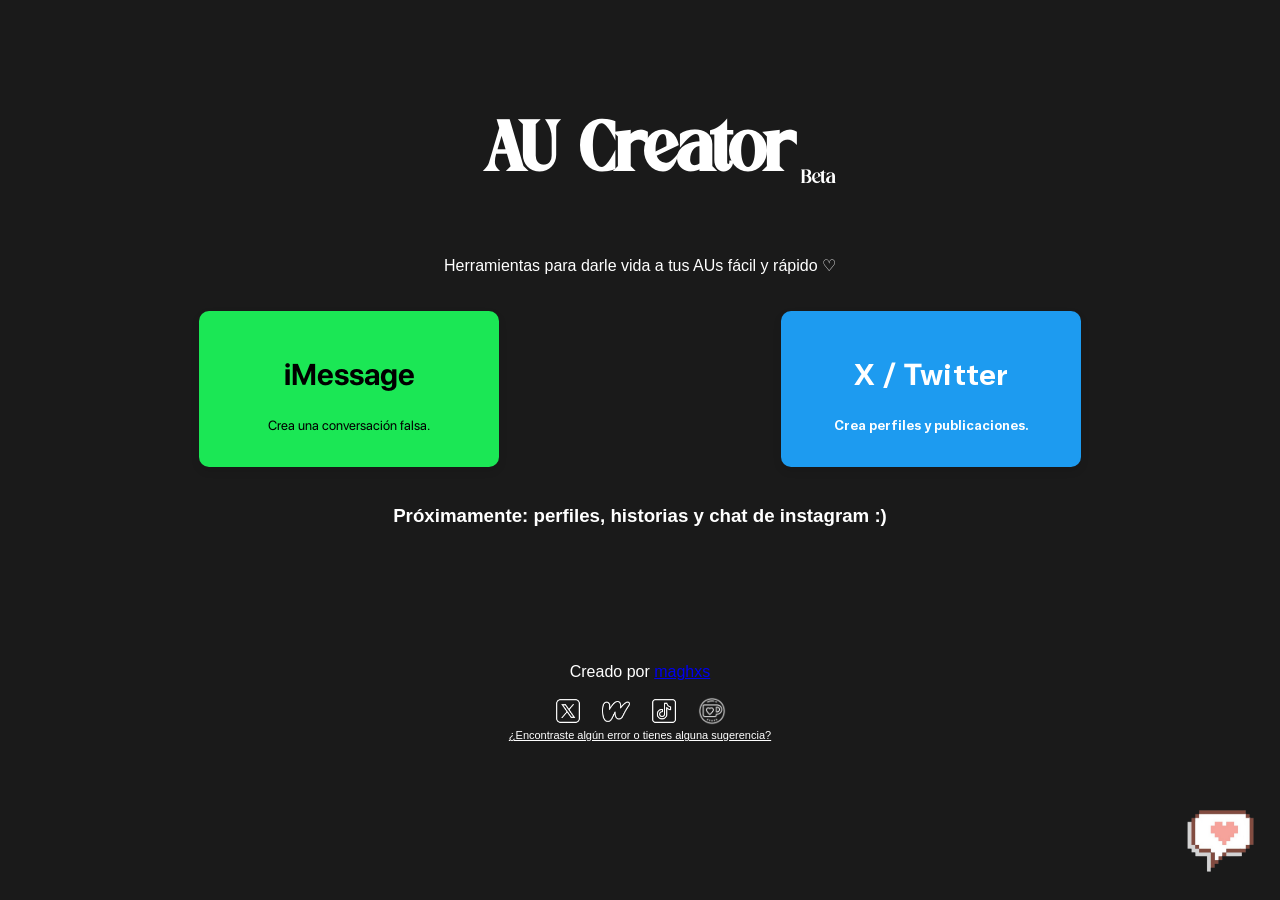
<file: index.html>
<!DOCTYPE html>
<html lang="es">

<head>
    <meta charset="UTF-8">
    <meta name="viewport" content="width=device-width, initial-scale=1.0">

    <title>AU Creator</title>

    <link rel="stylesheet" href="style.css">
</head>

<body>

    <div class="header">
        <h1 class="title">AU Creator<span class="badge">Beta</span></h1>
    </div>


    <div id="home">

        <p>Herramientas para darle vida a tus AUs fácil y rápido ♡</p>



        <button id="donationButton" class="donation-button">
            <img src="images/kofilink.png" alt="Apoyar AU Creator">
        </button>


        <div id="donationModal" class="donation-modal">

            <div class="donation-window">

                <button id="closeDonation" class="close-button">
                    ×
                </button>

                <h2>♡ Apoya AU Creator</h2>

                <p>
                    Holi! soy Amy (@maghxs) (o tal vez me conozcas con "Liz" mi lado más fangirl),
                    soy lectora y escritora de
                    fanfics/aus y programadora a tiempo completo. Si mi página
                    te sirvió, puedes apoyar el proyecto :)
                </p>

                <p>
                    Ya sea con un donativo o compartiendo la página,
                    cualquier apoyo es bienvenido!
                </p>

                <p>
                    Pd: las sugerencias también son bienvenidas, mis dms de
                    X/twitter están abiertos para todos!!
                </p>

                <button id="donateButton" class="donate-button">
                    Donar
                </button>

            </div>

        </div>



        <div class="cards-container">

            <button class="Imessage-card" id="imessage-btn">
                <div class="IMESSAGE-header">
                    <h2>iMessage</h2>
                </div>

                <p>Crea una conversación falsa.</p>
            </button>


            <button class="Twitter-card" id="twitter-btn">
                <div class="Twitter-header">
                    <h2>X / Twitter</h2>
                </div>

                <p class="white-text">
                    Crea perfiles y publicaciones.
                </p>
            </button>

        </div>

        <h3>Próximamente: perfiles, historias y chat de instagram :)</h3>

    </div>

    <button id="backButton" style="display: none;">
        ⬅ Volver
    </button>

    <div id="imessageCreator">


        <div class="creator-container">

            <div class="settings-panel">

                <h1>iMessage Creator</h1>

                <button id="saveScreenshot">Guardar PNG</button>

                <div class="settings-columns">

                    <div class="settings-col">

                        <h2>Personalizar chat</h2>

                        <div class="option-group">
                            <label class="option-label">Tema</label>
                            <div class="segmented" id="themeSwitch">
                                <button data-value="claro" class="active">Claro</button>
                                <button data-value="oscuro">Oscuro</button>
                            </div>
                        </div>

                        <div class="option-group">
                            <label class="option-label">Letra</label>
                            <div class="segmented" id="fontSwitch">
                                <button data-value="regular" class="active">Regular</button>
                                <button data-value="bold">Bold</button>
                            </div>
                        </div>

                        <div class="option-group">
                            <label class="option-label">Estado del mensaje</label>
                            <div class="segmented" id="statusSwitch">
                                <button data-value="enviado">Enviado</button>
                                <button data-value="entregado" class="active">Entregado</button>
                                <button data-value="leido">Leído</button>
                            </div>
                        </div>

                        <div class="option-group">
                            <label class="option-label">Fecha</label>
                            <div class="segmented" id="dateSwitch">
                                <button data-value="hoy" class="active">Hoy</button>
                                <button data-value="personalizada">Personalizada</button>
                            </div>
                            <input type="time" id="customTime">
                            <input type="datetime-local" id="customDate">
                        </div>

                        <div class="option-group">
                            <label class="option-label">Barra "iMessage"</label>
                            <div class="segmented" id="inputSwitch">
                                <button data-value="mostrar" class="active">Mostrar</button>
                                <button data-value="ocultar">Ocultar</button>
                            </div>
                        </div>

                        <div class="option-group">
                            <label class="option-label">Número junto a la flecha</label>
                            <input type="number" id="unreadInput" min="0" value="1">
                        </div>

                        <div class="numero-option-group">
                            <label class="option-label">Nombre del grupo</label>
                            <input type="text" id="groupName" placeholder="Nombre del grupo">
                        </div>

                    </div>

                    <div class="settings-col">

                        <h2>Participantes</h2>

                        <button id="addParticipant">+ Añadir participante</button>

                        <p class="letritas"> Para cambiar la foto de cada participante, haz clic en su avatar.
                        </p>

                        <div id="participantsList"></div>

                        <h2>Mensajes "Yo"</h2>

                        <button id="addMessage">+ Enviar mensaje</button>
                        <button id="addImagen">+ Enviar imagen</button>

                    </div>

                </div>

            </div>

            <div class="preview-panel">

                <div class="iphone">

                    <div class="iphone-header">

                        <div class="back-pill">
                            <span class="chevron">‹</span>
                            <span id="unreadCount">1</span>
                        </div>

                        <div class="conversation-info">
                            <div class="conversation-photo" id="conversationPhoto">👤</div>
                            <div class="conversation-name" id="conversationName">Nombre</div>
                        </div>

                        <div class="video-btn">
                            <svg viewBox="0 0 24 24" width="18" height="18" fill="none" stroke="#007aff"
                                stroke-width="2" stroke-linecap="round" stroke-linejoin="round">
                                <rect x="2" y="6" width="13" height="12" rx="3" />
                                <path d="M15 10l6-3v10l-6-3" />
                            </svg>
                        </div>

                    </div>

                    <div class="messages">

                        <div class="conversation-start">
                            <span id="conversationDate"></span>
                        </div>

                        <div class="message-status" id="messageStatus">Entregado</div>

                    </div>

                    <div class="input-bar" id="inputBar">
                        <div class="input-plus">+</div>
                        <div class="input-field">iMessage</div>
                    </div>

                </div>

            </div>

        </div>

    </div>



    <section id="twitterCreator" style="display: none;">

        <div class="twitter-title">
            <h1>X / Twitter Creator</h1>
        </div>

        <div class="twitter-tabs">
            <button id="profileTab" class="twitter-tab active">
                Perfil
            </button>
            <button id="tweetsTab" class="twitter-tab">
                Tweets
            </button>
        </div>




        <div id="profileInterface" class="twitter-interface">
            <h2> Crear Perfil</h2>
            <p>Personaliza el perfil de tu personaje.</p>

            <div class="saved-characters">
                <h2>Personajes</h2>
                <p>Guarda los perfiles que quieras usar en tus tweets.</p>

                <div id="charactersList"></div>

                <button id="newCharacterButton" type="button">
                    + Crear personaje
                </button>
            </div>

            <button id="saveXCharacter" type="button">
                Guardar personaje
            </button>


            <button id="saveXProfile">Guardar PNG</button>

            <div class="creator-container">

                <div class="settings-panel">
                    <h2>Personalizar Perfil</h2>

                    <div class="settings-columns">
                        <div class="settings-col">
                            <div class="option-group">
                                <label class="x-option-label">Foto de portada (Banner)</label>
                                <input type="file" id="xBannerInput" accept="image/*">
                            </div>

                            <div class="option-group">
                                <label class="x-option-label">Foto de perfil</label>
                                <input type="file" id="xAvatarInput" accept="image/*">
                            </div>

                            <div class="option-group">
                                <label class="x-option-label">Nombre del personaje</label>
                                <input type="text" id="xNameInput" placeholder="Ej: Amy 🦝">
                            </div>

                            <div class="option-group">
                                <label class="x-option-label">Usuario (@)</label>
                                <input type="text" id="xHandleInput" placeholder="Ej: maghxs">
                            </div>

                            <div class="option-group">
                                <label class="x-option-label">Biografía</label>
                                <textarea id="xBioInput" rows="3" placeholder="Escribe la bio aquí..."></textarea>
                            </div>

                            <div class="option-group">
                                <label class="x-option-label">Cuenta privada</label>
                                <div class="x-segmented" id="xPrivateAccountSwitch">
                                    <button data-value="publica" class="active">Pública</button>
                                    <button data-value="privada">Privada</button>
                                </div>
                            </div>

                            <div class="option-group">
                                <label class="x-option-label">Botón del perfil</label>
                                <div class="x-segmented" id="xFollowButtonSwitch">
                                    <button data-value="seguir" class="active">Seguir</button>
                                    <button data-value="editar">Editar perfil</button>
                                </div>
                            </div>
                        </div>

                        <div class="settings-col">

                            <div class="option-group">
                                <label class="x-option-label">Tema del perfil</label>

                                <div class="x-segmented" id="xThemeSwitch">
                                    <button data-value="dark" class="active">Dark</button>
                                    <button data-value="light">White</button>
                                </div>
                            </div>

                            <div class="option-group">
                                <label class="x-option-label">Cantidad de Posts / Tweets</label>
                                <input type="text" id="xTweetsCountInput" class="x-input" placeholder="Ej: 1,420">
                            </div>
                            <div class="option-group">
                                <label class="x-option-label">Ubicación (opcional)</label>
                                <input type="text" id="xLocationInput" placeholder="Ej: París, Francia">
                            </div>

                            <div class="option-group">
                                <label class="x-option-label">Enlace / Sitio web (opcional)</label>
                                <input type="text" id="xLinkInput" placeholder="Ej: ko-fi.com/maghxs">
                            </div>

                            <div class="option-group">
                                <label class="x-option-label">Fecha de registro (opcional)</label>
                                <input type="text" id="xJoinedInput" placeholder="Ej: Se unió en mayo de 2020">
                            </div>

                            <div class="option-group">
                                <label class="x-option-label">Cumpleaños (opcional)</label>
                                <input type="text" id="xBirthdayInput" placeholder="Ej: Nació el 12 de junio">
                            </div>

                            <div class="option-group">
                                <label class="x-option-label">Siguiendo</label>
                                <input type="text" id="xFollowingInput" placeholder="Ej: 340">
                            </div>

                            <div class="option-group">
                                <label class="x-option-label">Seguidores</label>
                                <input type="text" id="xFollowersInput" placeholder="Ej: 1,250">
                            </div>
                        </div>
                    </div>
                </div>

                <div class="preview-panel">
                    <div class="iphone x-profile-preview">
                        <div class="x-header">
                            <div class="x-back-btn">‹</div>
                            <div class="x-header-title">
                                <div class="x-name-with-lock">
                                    <span id="xDisplayHeaderName">Nombre</span>
                                    <span id="xHeaderLockIcon" class="x-lock-icon" style="display: none;"><img
                                            src="images/candado-blacktheme.png" alt="Cuenta privada"></span>
                                </div>
                                <span class="x-header-tweets" id="xDisplayTweetsCount">0 Posts</span>
                            </div>
                        </div>



                        <div class="x-profile-scroll">
                            <div class="x-banner" id="xBannerPreview"></div>

                            <div class="x-profile-details">
                                <div class="x-avatar-container">
                                    <div class="x-avatar" id="xAvatarPreview">👤</div>
                                    <button class="x-edit-btn" id="xProfileActionButton">Seguir</button>
                                </div>

                                <div class="x-user-info">
                                    <div class="x-name-with-lock">
                                        <h3 id="xDisplayName">Nombre del personaje</h3>
                                        <span id="xProfileLockIcon" class="x-lock-icon" style="display: none;"><img
                                                src="images/candado-blacktheme.png" alt="Cuenta privada"></span>
                                    </div>
                                    <span id="xDisplayHandle">@usuario</span>
                                </div>

                                <p class="x-bio" id="xDisplayBio">Esta es la biografía del personaje...</p>

                                <div class="x-meta-info">
                                    <span id="xDisplayLocation" class="x-meta-item" style="display:none;">📍 <span
                                            class="text"></span></span>
                                    <span id="xDisplayLink" class="x-meta-item" style="display:none;">🔗 <span
                                            class="text"></span></span>
                                    <span id="xDisplayBirthday" class="x-meta-item" style="display:none;">🎈 <span
                                            class="text"></span></span>
                                    <span id="xDisplayJoined" class="x-meta-item" style="display:none;">📅 <span
                                            class="text"></span></span>
                                </div>

                                <div class="x-follow-stats">
                                    <span><strong id="xDisplayFollowing">0</strong> Siguiendo</span>
                                    <span><strong id="xDisplayFollowers">0</strong> Seguidores</span>
                                </div>
                            </div>
                        </div>
                    </div>
                </div>

            </div>
        </div>




        <div id="tweetsInterface" class="twitter-interface" style="display: none;">

            <div class="tweets-layout"></div>
            <div class="twitter-settings">

                <h2>Crear tweet</h2>
                <p>¿Qué está pensando tu personaje?</p>

                <label class="x-option-label">Tema</label>

                <div class="x-segmented" id="xTweetThemeSwitch">
                    <button type="button" data-value="dark" class="active">Dark</button>
                    <button type="button" data-value="light">White</button>
                </div>

                <label class="x-option-label">Publicar como</label>

                <select id="tweetAuthorSelect">
                    <option value="">Selecciona un personaje</option>
                </select>

                <textarea id="tweetTextInput" maxlength="280" placeholder="¿Qué está pasando?" rows="4"></textarea>

                <div class="tweet-image-upload">

                    <input type="file" id="tweetImageInput" accept="image/*" style="display: none;" />

                    <label for="tweetImageInput" class="tweet-image-button">
                        Subir imagen
                    </label>

                    <div id="tweetImagePreview" class="tweet-image-preview"></div>

                </div>

                <label class="x-option-label">Fecha y hora</label>

                <div class="x-segmented" id="tweetDateSwitch">
                    <button type="button" data-value="ahora" class="active">Ahora</button>
                    <button type="button" data-value="personalizada">Personalizada</button>
                </div>

                <input type="datetime-local" id="tweetDateInput">

                <div class="tweet-composer-bottom">
                    <span id="tweetCharacterCount">0 / 280</span>

                    <button id="publishTweetButton" type="button">
                        Publicar
                    </button>
                </div>

                <p class=letritas> Guía: Para cambiar cualquier número (likes, reposts, view, etc) dale clic encima.
                    Para eliminar un post da clic en los 3 puntos.</p>

            </div>
        </div>

        <div id="tweetsList"></div>

        </div>

    </section>


    <div class="footer">

        <p>
            Creado por
            <a href="https://github.com/maghxs">
                maghxs
            </a>

        </p>

        <div class="social-links">

            <a href="https://x.com/maghxs" target="_blank">
                <img src="images/twitterx.png" alt="X">
            </a>

            <a href="https://wattpad.com/user/sattrng" target="_blank">
                <img src="images/wattpad.png" alt="Wattpad">
            </a>

            <a href="https://www.tiktok.com/@sattrng" target="_blank">
                <img src="images/tiktok.png" alt="TikTok">
            </a>

            <a href="https://ko-fi.com/maghxs" target="_blank">
                <img src="images/kofi.png" alt="Ko-fi">
            </a>

        </div>

        <a class="letritas" href="https://forms.gle/mSny5pCEsrgVTfdN7" target="_blank">
            ¿Encontraste algún error o tienes alguna sugerencia?
        </a>

    </div>


    <script src="https://html2canvas.hertzen.com/dist/html2canvas.min.js"></script>





    <div id="messageTypeModal" class="message-type-modal">
        <div class="message-type-box">

            <button id="closeMessageType" class="close-message-type">
                ×
            </button>

            <h3>¿Qué quieres enviar?</h3>

            <div class="message-type-options">

                <button id="sendTextOption">
                    <span>💬</span>
                    <strong>Mensaje</strong>
                </button>

                <button id="sendPhotoOption">
                    <span>🖼️</span>
                    <strong>Foto</strong>
                </button>

            </div>

        </div>
    </div>

    <script src="script.js"></script>
</body>

</html>
</file>
<file: style.css>
@font-face {
    font-family: "MisticalSpring";
    src: url("fonts/Mistical.otf") format("opentype");
}

/* fonts de imessage */
@font-face {
    font-family: "SFPRODISPLAYREGULAR";
    src: url("fonts/SFPRODISPLAYREGULAR.OTF") format("opentype");
}

@font-face {
    font-family: "SFPRODISPLAYMEDIUM";
    src: url("fonts/SFPRODISPLAYMEDIUM.OTF") format("opentype");
}

@font-face {
    font-family: "SFPRODISPLAYBOLD";
    src: url("fonts/SFPRODISPLAYBOLD.OTF") format("opentype");
}

@font-face {
    font-family: "SFPRODISPLAYBLACKITALIC";
    src: url("fonts/SFPRODISPLAYBLACKITALIC.OTF") format("opentype");
}

@font-face {
    font-family: "SFPRODISPLAYHEAVYITALIC";
    src: url("fonts/SFPRODISPLAYHEAVYITALIC.OTF") format("opentype");
}

@font-face {
    font-family: "SFPRODISPLAYLIGHTITALIC";
    src: url("fonts/SFPRODISPLAYLIGHTITALIC.OTF") format("opentype");
}

@font-face {
    font-family: "SFPRODISPLAYSEMIBOLDITALIC";
    src: url("fonts/SFPRODISPLAYSEMIBOLDITALIC.OTF") format("opentype");
}

@font-face {
    font-family: "SFPRODISPLAYTHINITALIC";
    src: url("fonts/SFPRODISPLAYTHINITALIC.OTF") format("opentype");
}

@font-face {
    font-family: "SFPRODISPLAYULTRALIGHTITALIC";
    src: url("fonts/SFPRODISPLAYULTRALIGHTITALIC.OTF") format("opentype");
}

/*fonts de X tweet*/
@font-face {
    font-family: "Chirp-Regular";
    src: url("fonts/Chirp-Regular.woff2") format("woff2");
}

@font-face {
    font-family: "Chirp-Medium";
    src: url("fonts/Chirp-Medium.woff2") format("woff2");
}

@font-face {
    font-family: "Chirp-Bold";
    src: url("fonts/Chirp-Bold.woff2") format("woff2");
}

@font-face {
    font-family: "Chirp-Heavy";
    src: url("fonts/Chirp-Heavy.woff2") format("woff2");
}

.title {
    position: relative;
    display: inline-block;
    font-weight: bold;
}

.badge {
    position: absolute;
    right: 0;
    bottom: 0;
    transform: translate(100%, 0);
    font-size: 20px;
    font-weight: normal;
    padding-left: 5px;
}

.header {
    font-family: "MisticalSpring", sans-serif;
    font-size: 36px;
    color: #ffffff;
    margin-bottom: 20px;
}

body {
    font-family: Arial, sans-serif;
    text-align: center;
    padding: 50px;
    color: #ffff;
    background-color: #1a1a1a;
}

.Imessage-card {
    background-color: rgb(27, 231, 85);
    border: none;
    border-radius: 10px;
    padding: 20px;
    margin: 20px auto;
    width: 300px;

    box-shadow: 0 4px 8px rgba(0, 0, 0, 0.1);

    cursor: pointer;
    font-family: "SFPRODISPLAYREGULAR", sans-serif;
    text-align: center;
}

.Imessage-card:hover {
    transform: translateY(-3px);
    box-shadow: 0 6px 12px rgba(0, 0, 0, 0.15);
}

.imessage {
    font-family: "SFPRODISPLAYREGULAR", sans-serif;
    font-size: 16px;
    color: #333;
}

.IMESSAGE-header {
    font-family: "SFPRODISPLAYBOLD", sans-serif;
    font-size: 20px;
    color: #000000;
    margin-bottom: 10px;
}

.Twitter-card {
    background-color: #1d9bf0;
    ;
    border: none;
    border-radius: 10px;
    padding: 20px;
    margin: 20px auto;
    width: 300px;

    box-shadow: 0 4px 8px rgba(0, 0, 0, 0.1);

    cursor: pointer;
    font-family: "Chirp-Bold";
    text-align: center;
}

.Twitter-card:hover {
    transform: translateY(-3px);
    box-shadow: 0 6px 12px rgba(0, 0, 0, 0.15);
}


.Twitter-header {
    font-family: "Chirp-Bold", sans-serif;
    font-size: 20px;
    color: #ffffff;
    margin-bottom: 10px;
}

.white-text {
    color: #ffffff;
}

.cards-container {
    display: flex;
    justify-content: center;

}

@media (max-width: 600px) {

    .cards-container {
        flex-direction: column;
        align-items: center;
    }

}

.donation-button {
    position: fixed;
    right: 25px;
    bottom: 25px;

    width: 70px;
    height: 70px;

    border: none;
    background: transparent;
    padding: 0;

    cursor: pointer;
}

.donation-button img {
    width: 100%;
    height: 100%;
    object-fit: contain;
}

.donation-button:hover img {
    transform: scale(1.1) rotate(3deg);
}

.donation-modal {
    display: none;

    position: fixed;

    top: 0;
    left: 0;

    width: 100%;
    height: 100%;

    background-color: rgba(0, 0, 0, 0.4);

    justify-content: center;
    align-items: center;

    z-index: 999;
}

.donation-window {
    position: relative;

    width: 350px;
    max-width: 80%;

    padding: 30px;

    background-color: rgba(226, 156, 210, 0.834);

    color: #000000;

    border-radius: 20px;

    text-align: center;

    box-shadow: 0 10px 30px rgba(0, 0, 0, 0.2);
}

.close-button {
    position: absolute;

    top: 10px;
    right: 15px;

    border: none;
    background: none;

    font-size: 25px;

    cursor: pointer;
}

.donate-button {
    background-color: rgb(108, 64, 98);

    color: #ffffff;
    border: none;
    padding: 10px 20px;
    border-radius: 5px;
    cursor: pointer;
    font-size: 16px;
}

.footer {
    text-align: center;
    padding: 40px 20px;
    margin-top: 80px;
}

.social-links {
    display: flex;
    justify-content: center;
    gap: 20px;
    margin-top: 15px;
}

.social-links a {
    display: flex;
    align-items: center;
    justify-content: center;
}

.social-links img {
    width: 28px;
    height: 28px;
    object-fit: contain;
    transition: transform 0.2s ease;
}

.social-links a:hover img {
    transform: scale(1.15);
}

.letritas {
    font-family: sans-serif;
    font-size: 11px;
    color: #ffffff;
    margin-top: 10px;
}


#imessageCreator {
    display: none;
}

.creator-container {
    display: flex;
    justify-content: center;
    align-items: flex-start;
    gap: 30px;
    max-width: 1100px;
    margin: 40px auto;
    padding: 20px;
}

.settings-panel {
    flex-shrink: 0;
}

.settings-columns {
    display: flex;
    align-items: flex-start;
    gap: 30px;
}

.settings-col {
    width: 330px;
    flex-shrink: 0;
    display: flex;
    flex-direction: column;
    align-items: stretch;
}

.settings-col>h2:first-child {
    margin-top: 0;
}

.settings-col>button {
    width: 100%;
    padding: 10px 15px;
    border: none;
    border-radius: 10px;
    cursor: pointer;
}

.preview-panel {
    flex-shrink: 0;
    display: flex;
    justify-content: center;
}

.iphone {
    flex-shrink: 0;
}

@media (max-width: 950px) {

    .creator-container {
        flex-direction: column;
        align-items: center;
        gap: 30px;
    }

    .settings-columns {
        flex-direction: column;
        align-items: center;
    }

    .settings-col {
        width: 100%;
        max-width: 320px;
    }

    .preview-panel {
        width: 100%;
        display: flex;
        justify-content: center;
        box-sizing: border-box;
    }

    .iphone {
        max-width: calc(100vw - 30px);
        box-sizing: border-box;
    }
}



.preview-panel {
    display: flex;
    justify-content: center;
}

.iphone {
    width: 375px;
    height: 650px;

    background: white;
    color: black;

    border: 8px solid #111;
    border-radius: 40px;

    overflow: hidden;

    box-shadow: 0 10px 30px rgba(0, 0, 0, 0.25);

    font-family: "SFPRODISPLAYREGULAR", sans-serif;
}



.iphone-header {
    height: 60px;

    display: flex;
    align-items: center;
    justify-content: space-between;

    padding: 0 20px;

    border-bottom: 1px solid #ddd;
}


.messages {
    font-family: "SFPRODISPLAYREGULAR", sans-serif;
    height: calc(100% - 60px);
    padding: 20px;
    display: flex;
    flex-direction: column;
    align-items: stretch;
    gap: 8px;
    overflow-y: auto;
    overflow-x: hidden;
    box-sizing: border-box;
}



.message {
    position: relative;
    display: block;
    width: fit-content;
    max-width: 70%;
    padding: 9px 14px;
    border-radius: 20px;
    font-size: 16px;
    line-height: 1.25;
    text-align: left;
    overflow-wrap: break-word;
    white-space: normal;
    box-sizing: border-box;
    cursor: pointer;
}

.message.grouped {
    margin-top: -6px;
}

.message.with-reaction {
    margin-top: 14px;
}

.message.tail::before,
.message.tail::after {
    content: "";
    position: absolute;
    bottom: 0;
    height: 20px;
}

.sent.tail::before {
    right: -7px;
    width: 20px;
    background-color: #007aff;
    border-bottom-left-radius: 16px 14px;
}

.sent.tail::after {
    right: -26px;
    width: 26px;
    background-color: #fff;
    border-bottom-left-radius: 10px;
}

.received.tail::before {
    left: -7px;
    width: 20px;
    background-color: #e5e5ea;
    border-bottom-right-radius: 16px 14px;
}

.received.tail::after {
    left: -26px;
    width: 26px;
    background-color: #fff;
    border-bottom-right-radius: 10px;
}


@media (max-width: 700px) {

    .settings-columns {
        flex-direction: column;
        align-items: center;
    }

    .settings-col {
        width: 100%;
        max-width: 320px;
    }

    .creator-container {
        display: flex;
        justify-content: center;
        align-items: flex-start;
        gap: 50px;
        max-width: 1300px;
        margin: 40px auto;
        padding: 20px;
    }

    .settings-panel {
        flex-shrink: 0;
    }

    .settings-col {
        flex-shrink: 0;
    }

    .preview-panel {
        flex-shrink: 0;
        align-self: flex-start;
        margin-top: 0;
    }

    .iphone {
        flex-shrink: 0;
    }
}

.message-status {
    display: none;
    font-family: "SFPRODISPLAYBOLD", sans-serif;
    align-self: flex-end;
    margin-top: -6px;
    margin-right: 4px;
    font-size: 11px;
    color: #8e8e93;
}

.conversation-start {
    font-family: "SFPRODISPLAYREGULAR", sans-serif;
    display: flex;
    justify-content: center;
    margin-bottom: 15px;
}

.conversation-start strong {
    font-family: "SFPRODISPLAYBOLD", sans-serif;
    font-weight: normal;
}

.option-group {
    margin-bottom: 15px;
    text-align: left;
}

.option-label {
    display: block;
    font-size: 14px;
    margin-bottom: 6px;
}

.numero-option-group {
    margin-bottom: 15px;
    text-align: left;
    display: none;
}


.segmented {
    display: flex;
    background: #333;
    border-radius: 12px;
    padding: 3px;
}

.segmented button {
    flex: 1;
    padding: 8px 6px !important;
    background: transparent;
    color: #ccc;
    border-radius: 10px !important;
    font-size: 13px;
}

.segmented button.active {
    background: rgb(27, 231, 85);
    color: #fff;
}

#customDate {
    display: none;
    margin-top: 8px;
    width: 100%;
    padding: 8px;
    border-radius: 8px;
    border: none;
    box-sizing: border-box;
}

.reaction-badge {
    position: absolute;
    top: -14px;
    min-width: 26px;
    height: 26px;
    padding: 0 6px;
    border-radius: 13px;
    border: 2px solid #fff;
    display: flex;
    align-items: center;
    justify-content: center;
    font-size: 14px;
    box-sizing: border-box;
    z-index: 2;
}

.reaction-badge img {
    width: 16px;
    height: 16px;
    object-fit: contain;
}

.received .reaction-badge {
    right: -8px;
    background: #007aff;
}

.sent .reaction-badge {
    left: -8px;
    background: #e5e5ea;
}

.sent {
    align-self: flex-end;
    background-color: #007aff;
    color: white;
}

.received {
    align-self: flex-start;
    background-color: #e5e5ea;
    color: black;
}

#messageMenu {
    display: none;
    position: fixed;
    z-index: 1000;
    background: #f2f2f7;
    color: #000;
    text-align: left;
    border-radius: 18px;
    padding: 8px;
    box-shadow: 0 8px 24px rgba(0, 0, 0, 0.3);
    font-family: "SFPRODISPLAYREGULAR", sans-serif;
}

.menu-reactions {
    display: flex;
    gap: 4px;
    margin-bottom: 6px;
}

.reaction-option {
    width: 38px;
    height: 38px;
    border: none;
    border-radius: 50%;
    background: transparent;
    font-size: 20px;
    cursor: pointer;
}

.reaction-option:hover {
    background: #ddd;
}

.reaction-option.selected {
    background: #007aff;
}

.reaction-option img {
    width: 22px;
    height: 22px;
    object-fit: contain;
}

.menu-action {
    display: block;
    width: 100%;
    padding: 8px 10px;
    border: none;
    background: transparent;
    text-align: left;
    font-size: 15px;
    border-radius: 8px;
    cursor: pointer;
}

.menu-action:hover {
    background: #e2e2e7;
}

.menu-action.danger {
    color: #ff3b30;
}

.conversation-start span {
    font-size: 12px;
    color: #8e8e93;
}

.message-status {
    font-family: "SFPRODISPLAYBOLD", sans-serif;
    align-self: flex-end;
    margin-top: -6px;
    margin-right: 4px;
    font-size: 11px;
    color: #8e8e93;
}


.conversation-info {
    display: flex;
    flex-direction: column;
    align-items: center;
    justify-content: center;
    width: 100%;
}

.conversation-photo {
    width: 32px;
    height: 32px;
    border-radius: 50%;
    overflow: hidden;
    display: flex;
    align-items: center;
    justify-content: center;
    background-color: #e5e5ea;
    font-size: 18px;
}

.conversation-photo img {
    width: 100%;
    height: 100%;
    object-fit: cover;
}

.conversation-name {
    font-family: "SFPRODISPLAYBOLD", sans-serif;
    color: #000000;
    margin-top: 3px;
    font-size: 12px;
    font-weight: 600;
}

.iphone {
    --bg: #fff;
    --recv: #e5e5ea;
    --text: #000;
    --line: #ddd;
    --pill: #f2f2f7;
    --field: #c7c7cc;
    background: var(--bg);
    color: var(--text);
    display: flex;
    flex-direction: column;
}

.iphone.dark {
    --bg: #000;
    --recv: #26252a;
    --text: #fff;
    --line: #2c2c2e;
    --pill: #1c1c1e;
    --field: #3a3a3c;
}

.iphone-header {
    position: relative;
    flex-shrink: 0;
    border-bottom: 1px solid var(--line);
}

.messages {
    flex: 1;
    height: auto;
    min-height: 0;
}

.received {
    background-color: var(--recv);
    color: var(--text);
}

.received.tail::before {
    background-color: var(--recv);
}

.sent.tail::after,
.received.tail::after {
    background-color: var(--bg);
}

.reaction-badge {
    border-color: var(--bg);
}

.sent .reaction-badge {
    background: var(--recv);
}

.conversation-name {
    color: var(--text);
}

.conversation-name::after {
    content: " ›";
    color: #8e8e93;
}

.conversation-photo {
    background-color: var(--recv);
}

.iphone.bold-text .message {
    font-family: "SFPRODISPLAYBOLD", sans-serif;
}

.back-pill {
    position: absolute;
    left: 12px;
    top: 50%;
    transform: translateY(-50%);
    display: flex;
    align-items: center;
    gap: 3px;
    padding: 5px 10px;
    border-radius: 16px;
    background: var(--pill);
    color: #007aff;
    font-size: 14px;
}

.back-pill .chevron {
    font-size: 24px;
    line-height: 1;
    margin-top: -3px;
}

.video-btn {
    position: absolute;
    right: 12px;
    top: 50%;
    transform: translateY(-50%);
    width: 36px;
    height: 30px;
    border-radius: 15px;
    background: var(--pill);
    display: flex;
    align-items: center;
    justify-content: center;
}

.input-bar {
    display: flex;
    align-items: center;
    gap: 8px;
    padding: 8px 12px 12px;
    flex-shrink: 0;
}

.input-plus {
    width: 32px;
    height: 32px;
    border-radius: 50%;
    background: var(--pill);
    color: #8e8e93;
    display: flex;
    align-items: center;
    justify-content: center;
    font-size: 22px;
}

.input-field {
    flex: 1;
    border: 1px solid var(--field);
    border-radius: 18px;
    padding: 7px 14px;
    color: #8e8e93;
    font-size: 15px;
    text-align: left;
}

.avatar {
    border-radius: 50%;
    overflow: hidden;
    display: flex;
    align-items: center;
    justify-content: center;
    background: linear-gradient(#a5a8b3, #8a8d98);
    color: #fff;
    font-family: "SFPRODISPLAYBOLD", sans-serif;
    flex-shrink: 0;
}

.avatar img {
    width: 100%;
    height: 100%;
    object-fit: cover;
}

.conversation-photo .avatar {
    width: 100%;
    height: 100%;
    font-size: 16px;
}

.conversation-photo.group {
    background: transparent;
    position: relative;
    width: 44px;
    height: 34px;
    overflow: visible;
}

.conversation-photo.group .avatar {
    position: absolute;
    width: 20px;
    height: 20px;
    font-size: 10px;
    border: 2px solid var(--bg);
    box-sizing: content-box;
}

.conversation-photo.group[data-count="2"] .avatar:nth-child(1) {
    top: 0;
    left: 4px;
}

.conversation-photo.group[data-count="2"] .avatar:nth-child(2) {
    bottom: 0;
    right: 4px;
}

.conversation-photo.group[data-count="3"] .avatar:nth-child(1) {
    top: 0;
    left: 11px;
}

.conversation-photo.group[data-count="3"] .avatar:nth-child(2) {
    bottom: 0;
    left: 0;
}

.conversation-photo.group[data-count="3"] .avatar:nth-child(3) {
    bottom: 0;
    right: 0;
}

.message.in-group {
    margin-left: 36px;
}

.bubble-avatar {
    position: absolute;
    left: -36px;
    bottom: 0;
    width: 26px;
    height: 26px;
    font-size: 12px;
    z-index: 3;
}


#participantsList>div {
    display: flex;
    align-items: center;
    gap: 8px;
    margin-bottom: 8px;
}

#participantsList>div>span {
    flex: 1;
    text-align: left;
    font-family: "SFPRODISPLAYREGULAR", sans-serif;
}

#participantsList button {
    width: 30px;
    height: 30px;
    padding: 5px;
    display: flex;
    background-color: rgb(27, 231, 85);
    border-radius: 50%;
    border: none;
    align-items: center;
    justify-content: center;
    flex-shrink: 0;
}

#participantsList button img {
    width: 16px;
    height: 16px;
    object-fit: contain;
}

#customTime,
#unreadInput {
    width: 100%;
    padding: 8px;
    border: none;
    border-radius: 8px;
    box-sizing: border-box;
    margin-top: 8px;
}

#unreadInput {
    margin-top: 0;
}

#groupName {
    width: 100%;
    padding: 8px;
    border: none;
    border-radius: 8px;
    box-sizing: border-box;
    margin-top: 0px;
}

#participantsList .avatar {
    width: 30px;
    height: 30px;
    min-width: 30px;
    min-height: 30px;
    border-radius: 50%;
    overflow: hidden;
    flex-shrink: 0;
}

#participantsList .avatar img {
    width: 100%;
    height: 100%;
    object-fit: cover;
    border-radius: 50%;
}

#saveScreenshot {
    margin-bottom: 8px;
    padding: 10px 15px;
    border: none;
    border-radius: 10px;
    background-color: rgb(27, 231, 85);
    color: #fff;
    cursor: pointer;
}

#backButton {
    font-family: "SFPRODISPLAYBOLD", sans-serif;
    margin-top: 8px;
    margin: 20px auto;
    display: block;
    padding: 10px 15px;
    border: none;
    border-radius: 10px;
    background-color: rgb(191, 154, 255);
    color: #000000;
    cursor: pointer;
}

.message-photo {
    display: block;
    width: 220px;
    max-width: 100%;
    max-height: 300px;
    object-fit: cover;
    border-radius: 15px;
}

.message-type-modal {
    display: none;
    position: fixed;
    inset: 0;
    background: rgba(0, 0, 0, 0.45);
    z-index: 99999;
    align-items: center;
    justify-content: center;
}

.message-type-box {
    position: relative;
    width: 280px;
    padding: 25px;
    background: white;
    border-radius: 20px;
    text-align: center;
}

.close-message-type {
    position: absolute;
    top: 8px;
    right: 12px;
    border: none;
    background: none;
    font-size: 25px;
    cursor: pointer;
}

.message-type-options {
    display: flex;
    justify-content: center;
    gap: 15px;
}

.message-type-options button {
    width: 110px;
    padding: 15px 10px;
    border: 1px solid #ddd;
    border-radius: 15px;
    background: white;
    cursor: pointer;
}

.message-type-options span {
    display: block;
    font-size: 28px;
    margin-bottom: 8px;
}



#twitterCreator {
    width: 100%;
    max-width: 1200px;
    margin: 0 auto;
    padding: 40px 20px;
    box-sizing: border-box;
}

.twitter-title {
    text-align: center;
    margin-bottom: 25px;
}

.twitter-title h1 {
    margin: 0;
}



.twitter-tabs {
    display: inline-flex;
    justify-content: center;
    align-items: center;
    background-color: rgba(255, 255, 255, 0.08);
    padding: 5px;
    border-radius: 30px;
    margin: 0 auto 35px auto;
    border: 1px solid rgba(255, 255, 255, 0.1);
    box-shadow: inset 0 2px 4px rgba(0, 0, 0, 0.2);
}

.twitter-tab {
    padding: 10px 32px;
    border: none;
    background: transparent;
    cursor: pointer;
    font-family: "Chirp-Bold", sans-serif;
    font-size: 15px;
    font-weight: 700;
    color: #8b98a5;
    border-radius: 25px;
    transition: all 0.25s stroke, color 0.25s ease, background-color 0.25s ease, transform 0.15s ease;
    user-select: none;
}

.twitter-tab:not(.active):hover {
    color: #79c7ff;
    background-color: rgba(29, 155, 240, 0.1);
}

.twitter-tab.active {
    background-color: #1d9bf0;
    color: #ffffff;
    box-shadow: 0 4px 12px rgba(29, 155, 240, 0.4);
}

.twitter-tab:active {
    transform: scale(0.96);
}



.twitter-interface {
    width: 100%;
}

.twitter-settings {
    width: 100%;
    max-width: 500px;
    margin: 0 auto;
}

.twitter-settings h2 {
    margin-bottom: 8px;
}

.twitter-settings p {
    color: #777;
}


.x-profile-preview {
    background-color: var(--x-bg);
    height: 460px;
    color: var(--x-text);
    font-family: "Chirp-Regular", -apple-system, BlinkMacSystemFont, sans-serif;
    display: flex;
    flex-direction: column;
}

.x-profile-preview {
    --x-bg: #000000;
    --x-text: #f7f9f9;
    --x-secondary: #71767b;
    --x-line: #2f3336;
    --x-button-bg: #eff3f4;
    --x-button-text: #0f1419;
}

.x-profile-preview.x-light {
    --x-bg: #ffffff;
    --x-text: #0f1419;
    --x-secondary: #536471;
    --x-line: #eff3f4;
    --x-button-bg: #0f1419;
    --x-button-text: #ffffff;
}

.x-header {
    height: 50px;
    display: flex;
    align-items: center;
    padding: 0 15px;
    gap: 20px;
    border-bottom: 1px solid var(--x-line);
    background: var(--x-bg);
    backdrop-filter: blur(8px);
}

.x-back-btn {
    font-size: 26px;
    color: var(--x-text);
    cursor: pointer;
}

.x-header-title {
    display: flex;
    flex-direction: column;
    text-align: left;
}

.x-header-title #xDisplayHeaderName {
    font-family: "Chirp-Bold", sans-serif;
    font-size: 16px;
}

.x-header-tweets {
    font-size: 12px;
    color: #71767b;
}

.x-profile-scroll {
    flex: 1;
    overflow-y: auto;
}

.x-banner {
    height: 120px;
    background-color: #333639;
    background-size: cover;
    background-position: center;
}

.x-profile-details {
    font-family: "Chirp-Regular", sans-serif;
    padding: 0 15px 15px 15px;
    text-align: left;
}

.x-avatar-container {
    display: flex;
    justify-content: space-between;
    align-items: flex-end;
    margin-top: -40px;
    margin-bottom: 10px;
}

.x-avatar {
    width: 75px;
    height: 75px;
    border-radius: 50%;
    border: 4px solid var(--x-bg);
    background-color: #1f1f1f;
    display: flex;
    align-items: center;
    justify-content: center;
    font-size: 32px;
    overflow: hidden;
}

.x-avatar img {
    width: 100%;
    height: 100%;
    object-fit: cover;
}

.x-edit-btn {
    background-color: var(--x-button-bg);
    color: var(--x-button-text);
    border: 1px solid transparent;
    padding: 6px 16px;
    border-radius: 20px;
    font-family: "Chirp-Bold", sans-serif;
    font-size: 14px;
    cursor: pointer;
    transition: all 0.2s ease;
}

.x-edit-btn.edit-mode {
    background-color: transparent;
    color: var(--x-text);
    border: 1px solid var(--x-secondary);
}

.x-user-info h3 {
    margin: 0;
    font-family: "Chirp-Bold", sans-serif;
    font-size: 19px;
    color: var(--x-text);
}

.x-user-info span {
    color: var(--x-secondary);
    font-size: 14px;
}

.x-bio {
    margin: 12px 0;
    font-size: 14px;
    line-height: 1.4;
    color: var(--x-text);
    word-break: break-word;
}

.x-meta-info {
    display: flex;
    flex-wrap: wrap;
    gap: 10px;
    margin-bottom: 12px;
    font-size: 13px;
    color: var(--x-secondary);
}

.x-meta-item span.text {
    color: var(--x-secondary);
}


#xDisplayLink span.text {
    color: #1d9bf0;
}

.x-follow-stats {
    display: flex;
    gap: 15px;
    font-size: 13px;
    color: var(--x-secondary);
}

.x-follow-stats strong {
    color: var(--x-text);
    font-family: "Chirp-Bold", sans-serif;
}

.settings-panel textarea {
    font-family: "Chirp-Regular", sans-serif;
    width: 100%;
    padding: 8px;
    border: none;
    border-radius: 8px;
    box-sizing: border-box;
    margin-top: 0px;
}

.x-option-label {
    display: block;
    font-size: 14px;
    margin-bottom: 6px;
    border-radius: 8px;
    color: #f7f9f9;
}

.x-segmented {
    display: flex;
    background: #333;
    border-radius: 12px;
    padding: 3px;
}

.x-segmented button {
    flex: 1;
    padding: 8px 6px !important;
    background: transparent;
    color: #ccc;
    border-radius: 10px !important;
    font-size: 13px;
}

.x-segmented button.active {
    background: #1d9bf0;
    color: #fff;
}

.settings-col input[type="text"],
.settings-col input[type="file"],
.settings-col textarea {
    width: 100%;
    padding: 10px 14px;
    border: 1px solid #333;
    border-radius: 12px;
    font-family: "Chirp-Bold", sans-serif;
    background-color: #262626;
    color: #ffffff;
    font-size: 14px;
    box-sizing: border-box;
    outline: none;
    transition: border-color 0.2s ease, box-shadow 0.2s ease;
}

.settings-col input[type="text"]:focus,
.settings-col textarea:focus {
    border-color: #1d9bf0;
    box-shadow: 0 0 0 2px rgba(29, 155, 240, 0.2);
}

#saveXProfile {
    margin-bottom: 8px;
    padding: 10px 15px;
    border: none;
    border-radius: 10px;
    background-color: #1d9bf0;
    color: #fff;
    cursor: pointer;
    font-family: "Chirp-Bold", sans-serif;
}

.x-name-with-lock {
    display: flex;
    align-items: center;
    gap: 4px;
}

.x-lock-icon {
    font-size: 14px;
    line-height: 1;
    display: inline-flex;
    align-items: center;
}

.x-header-title .x-lock-icon {
    font-size: 12px;
    width: 12px;
    height: 12px;
}

.x-lock-icon {
    width: 15px;
    height: 15px;
    object-fit: contain;
    vertical-align: middle;
}



.x-lock-icon {
    display: inline-flex;
    align-items: center;
    justify-content: center;
}

#xHeaderLockIcon,
#xProfileLockIcon {
    display: inline-flex;
    align-items: center;
    justify-content: center;
    width: 16px !important;
    height: 16px !important;
    max-width: 16px !important;
    max-height: 16px !important;
    overflow: hidden;
    vertical-align: middle;
}

#xHeaderLockIcon img,
#xProfileLockIcon img,
.x-lock-icon img {
    width: 100% !important;
    height: 100% !important;
    max-width: 16px !important;
    max-height: 16px !important;
    object-fit: contain !important;
    display: block !important;
}


.saved-characters {
    width: 100%;
    max-width: 500px;
    margin: 35px auto 0 auto;
}

.saved-characters h2 {
    margin-bottom: 5px;
}

.saved-characters p {
    color: #777;
    margin-top: 0;
    margin-bottom: 20px;
}

#charactersList {
    display: flex;
    flex-direction: column;
    gap: 10px;
}

.character-card {
    display: flex;
    align-items: center;
    gap: 12px;
    padding: 12px;
    background: #262626;
    border: 1px solid #333;
    border-radius: 12px;
    box-sizing: border-box;
}

.character-card-buttons {
    display: flex;
    gap: 6px;
    flex-shrink: 0;
}

.character-card-avatar {
    width: 50px;
    height: 50px;
    border-radius: 50%;
    object-fit: cover;
    background: #444;
    flex-shrink: 0;
}

.character-card-info {
    flex: 1;
    display: flex;
    flex-direction: column;
    justify-content: center;
    align-items: flex-start;
    gap: 0px;
}

.character-card-name {
    font-family: "Chirp-Bold", sans-serif;
    color: #fff;
    margin: 0 !important;
    padding: 0 !important;
    line-height: 1.1;
}

.character-card-handle {
    color: #71767b;
    font-size: 13px;
    margin: 0 !important;
    padding: 0 !important;
    line-height: 1.1;
}

.character-card-buttons button {
    padding: 7px 10px;
    border: none;
    border-radius: 8px;
    cursor: pointer;
    font-family: "Chirp-Bold", sans-serif;
}

.edit-character {
    background: #1d9bf0;
    color: white;
}

.delete-character {
    background: #333;
    color: #fff;
}

#newCharacterButton {
    width: 100%;
    margin-top: 15px;
    margin-bottom: 25px;
    padding: 11px;
    border: none;
    border-radius: 10px;
    background: #1d9bf0;
    color: white;
    cursor: pointer;
    font-family: "Chirp-Bold", sans-serif;
    font-size: 14px;
}

#saveXCharacter {
    margin-bottom: 8px;
    padding: 10px 15px;
    border: none;
    border-radius: 10px;
    background-color: #1d9bf0;
    color: #fff;
    cursor: pointer;
    font-family: "Chirp-Bold", sans-serif;
}

#tweetAuthorSelect {
    width: 100%;
    padding: 10px 14px;
    border: 1px solid #333;
    border-radius: 12px;
    font-family: "Chirp-Bold", sans-serif;
    background-color: #262626;
    color: #fff;
    font-size: 14px;
    box-sizing: border-box;
    margin-bottom: 15px;
}

#tweetTextInput {
    width: 100%;
    padding: 12px;
    border: 1px solid #333;
    border-radius: 12px;
    font-family: "Chirp-Regular", sans-serif;
    background-color: #262626;
    color: #fff;
    font-size: 15px;
    box-sizing: border-box;
    resize: vertical;
    outline: none;
}

#tweetTextInput:focus {
    border-color: #1d9bf0;
}

.tweet-composer-bottom {
    display: flex;
    justify-content: space-between;
    align-items: center;
    margin-top: 8px;
}

#tweetCharacterCount {
    color: #71767b;
    font-size: 13px;
}

#publishTweetButton {
    padding: 9px 18px;
    border: none;
    border-radius: 20px;
    background-color: #1d9bf0;
    color: #fff;
    cursor: pointer;
    font-family: "Chirp-Bold", sans-serif;
}


#tweetsList {
    border: none;
    background: transparent;
    overflow: visible;
    max-width: 600px;
}

#tweetDateInput {
    display: none;
    width: 100%;
    margin-top: 8px;
    padding: 8px;
    border: none;
    border-radius: 8px;
    box-sizing: border-box;
}

.xp-card {
    width: 100%;
    max-width: 600px;
    margin: 0 auto 28px;
    padding: 12px 16px 4px;
    box-sizing: border-box;
    background: #000;
    color: #e7e9ea;
    border: 1px solid #2f3336;
    border-radius: 12px;
    text-align: left;
    font-family: "Chirp-Regular", sans-serif;
}

.xp-header {
    display: flex;
    align-items: center;
    gap: 28px;
    margin-bottom: 18px;
}

.xp-title {
    font-family: "Chirp-Bold", sans-serif;
    font-size: 20px;
}

.xp-author {
    display: flex;
    align-items: center;
    gap: 12px;
}

.xp-avatar {
    width: 40px;
    height: 40px;
    min-width: 40px;
    border-radius: 50%;
    object-fit: cover;
    background: #333639;
}

.xp-author-info {
    display: flex;
    flex-direction: column;
    min-width: 0;
    line-height: 1.25;
}

.xp-name {
    font-family: "Chirp-Bold", sans-serif;
    font-size: 15px;
}

.xp-handle {
    color: #71767b;
    font-size: 15px;
}

.xp-more {
    margin-left: auto;
    border: none;
    background: transparent;
    color: #71767b;
    font-size: 18px;
    cursor: pointer;
}

.xp-more:hover {
    color: #f4212e;
}

.xp-text {
    margin-top: 14px;
    font-size: 17px;
    line-height: 1.35;
    white-space: pre-wrap;
    word-break: break-word;
}

.xp-media {
    display: block;
    width: 100%;
    max-height: 500px;
    object-fit: cover;
    margin-top: 14px;
    border-radius: 16px;
    border: 1px solid #2f3336;
}

.xp-meta {
    padding: 16px 0;
    color: #71767b;
    font-size: 15px;
}

.xp-views {
    color: #e7e9ea;
    font-family: "Chirp-Bold", sans-serif;
}

.xp-actions {
    display: flex;
    justify-content: space-between;
    align-items: center;
    padding: 4px 0 6px;
    border-top: 1px solid #2f3336;
}

.xp-action {
    display: flex;
    align-items: center;
    gap: 2px;
    color: #71767b;
    font-size: 13px;
}

.xp-icon {
    display: flex;
    padding: 8px;
    border: none;
    border-radius: 50%;
    background: transparent;
    color: inherit;
    cursor: pointer;
}

.xp-count {
    min-width: 12px;
    outline: none;
    cursor: text;
    border-radius: 4px;
}

.xp-count:hover {
    text-decoration: underline dotted;
}

.xp-count:focus {
    background: rgba(255, 255, 255, 0.12);
}

.xp-reply .xp-icon:hover,
.xp-share .xp-icon:hover,
.xp-save .xp-icon:hover {
    color: #1d9bf0;
    background: rgba(29, 155, 240, 0.1);
}

.xp-repost .xp-icon:hover {
    color: #00ba7c;
    background: rgba(0, 186, 124, 0.1);
}

.xp-like .xp-icon:hover {
    color: #f91880;
    background: rgba(249, 24, 128, 0.1);
}

.xp-repost.active {
    color: #00ba7c;
}

.xp-like.active {
    color: #f91880;
}

.xp-save.active {
    color: #1d9bf0;
}


.tweets-layout {
    display: flex;
    flex-wrap: wrap;
    align-items: flex-start;
    justify-content: center;
    gap: 40px;
}

.tweets-layout .twitter-settings {
    flex-shrink: 0;
}

#tweetsList {
    display: flex;
    flex-wrap: wrap;
    justify-content: center;
    align-items: flex-start;
    gap: 40px;
    width: auto;
    max-width: none;
    margin: 0;
}

.xp-item {
    display: flex;
    flex-direction: column;
    align-items: center;
    gap: 14px;
}

.xp-phone {
    width: 375px;
    height: 700px;
    display: flex;
    flex-direction: column;
    background: #000;
    border: 8px solid #1c1c1e;
    border-radius: 44px;
    overflow: hidden;
    box-shadow: 0 10px 30px rgba(0, 0, 0, 0.4);
}

.xp-statusbar {
    flex-shrink: 0;
    display: flex;
    justify-content: space-between;
    align-items: center;
    padding: 14px 26px 6px;
    color: #fff;
    font-family: "SFPRODISPLAYBOLD", sans-serif;
    font-size: 15px;
}

.xp-status-icons {
    display: flex;
    align-items: center;
    gap: 6px;
}

.xp-body {
    flex: 1;
    overflow-y: auto;
    scrollbar-width: none;
}

.xp-body::-webkit-scrollbar {
    display: none;
}

.xp-phone .xp-card {
    max-width: none;
    margin: 0;
    border: none;
    border-radius: 0;
    padding: 8px 14px 0;
}


.xp-reply-item {
    display: flex;
    gap: 10px;
    padding: 12px 14px;
    border-top: 1px solid #2f3336;
    text-align: left;
    font-family: "Chirp-Regular", sans-serif;
    color: #e7e9ea;
}

.xp-reply-main {
    flex: 1;
    min-width: 0;
}

.xp-reply-top {
    display: flex;
    align-items: center;
    gap: 4px;
    font-size: 15px;
}

.xp-reply-top .xp-more {
    margin-left: auto;
}

.xp-reply-text {
    margin-top: 2px;
    font-size: 15px;
    line-height: 1.35;
    white-space: pre-wrap;
    word-break: break-word;
}

.xp-reply-actions {
    display: flex;
    justify-content: space-between;
    max-width: 300px;
    margin-top: 6px;
}

.xp-reply-actions .xp-icon {
    padding: 4px;
}

.xp-handle.xp-count {
    color: #71767b;
}


.xp-card .xp-reply.active {
    color: #1d9bf0;
}



.xp-reply-form {
    width: 375px;
    box-sizing: border-box;
    display: flex;
    flex-direction: column;
    gap: 8px;
    padding: 12px;
    background: #16181c;
    border-radius: 12px;
    text-align: left;
}

.xp-reply-form select,
.xp-reply-form textarea {
    width: 100%;
    box-sizing: border-box;
    padding: 8px;
    background: #000;
    color: #fff;
    border: 1px solid #2f3336;
    border-radius: 8px;
    font-family: inherit;
    font-size: 14px;
}

.xp-reply-form textarea {
    resize: vertical;
}

.xp-reply-buttons {
    display: flex;
    justify-content: flex-end;
    gap: 8px;
}

.xp-send,
.xp-cancel {
    padding: 8px 18px;
    border-radius: 20px;
    cursor: pointer;
    font-size: 14px;
}

.xp-send {
    background: #1d9bf0;
    color: #fff;
    border: none;
}

.xp-cancel {
    background: transparent;
    color: #e7e9ea;
    border: 1px solid #536471;
}


.xp-save-png {
    padding: 10px 15px;
    border: none;
    border-radius: 10px;
    background-color: #1d9bf0;
    color: #fff;
    cursor: pointer;
    font-family: "Chirp-Bold", sans-serif;
}


.xp-phone.xp-light {
    background: #fff;
}

.xp-light .xp-statusbar {
    color: #000;
}

.xp-light .xp-card,
.xp-light .xp-reply-item {
    background: #fff;
    color: #0f1419;
}

.xp-light .xp-reply-item,
.xp-light .xp-actions {
    border-top-color: #eff3f4;
}

.xp-light .xp-handle,
.xp-light .xp-meta,
.xp-light .xp-action,
.xp-light .xp-more {
    color: #536471;
}

.xp-light .xp-views {
    color: #0f1419;
}

.xp-light .xp-avatar {
    background: #cfd9de;
}

.xp-light .xp-media {
    border-color: #cfd9de;
}

.xp-light .xp-count:focus {
    background: rgba(0, 0, 0, 0.08);
}

.xp-light .xp-action.active.xp-repost {
    color: #00ba7c;
}

.xp-light .xp-action.active.xp-like {
    color: #f91880;
}

.xp-light .xp-action.active.xp-save,
.xp-light .xp-action.active.xp-reply {
    color: #1d9bf0;
}

.tweet-image-button {
    display: inline-block;
    margin: 15px 0;
    padding: 10px 24px;
    background-color: #202327;
    color: #ffffff;
    border: 1px solid #53575b;
    border-radius: 20px;
    font-size: 14px;
    font-weight: 500;
    cursor: pointer;
    text-align: center;
    user-select: none;
    transition: background-color 0.2s ease, border-color 0.2s ease;
}

.tweet-image-button:hover {
    background-color: #2c2f33;
    border-color: #1d9bf0;
}

#addMessage {
    margin-bottom: 5px;
}
</file>
